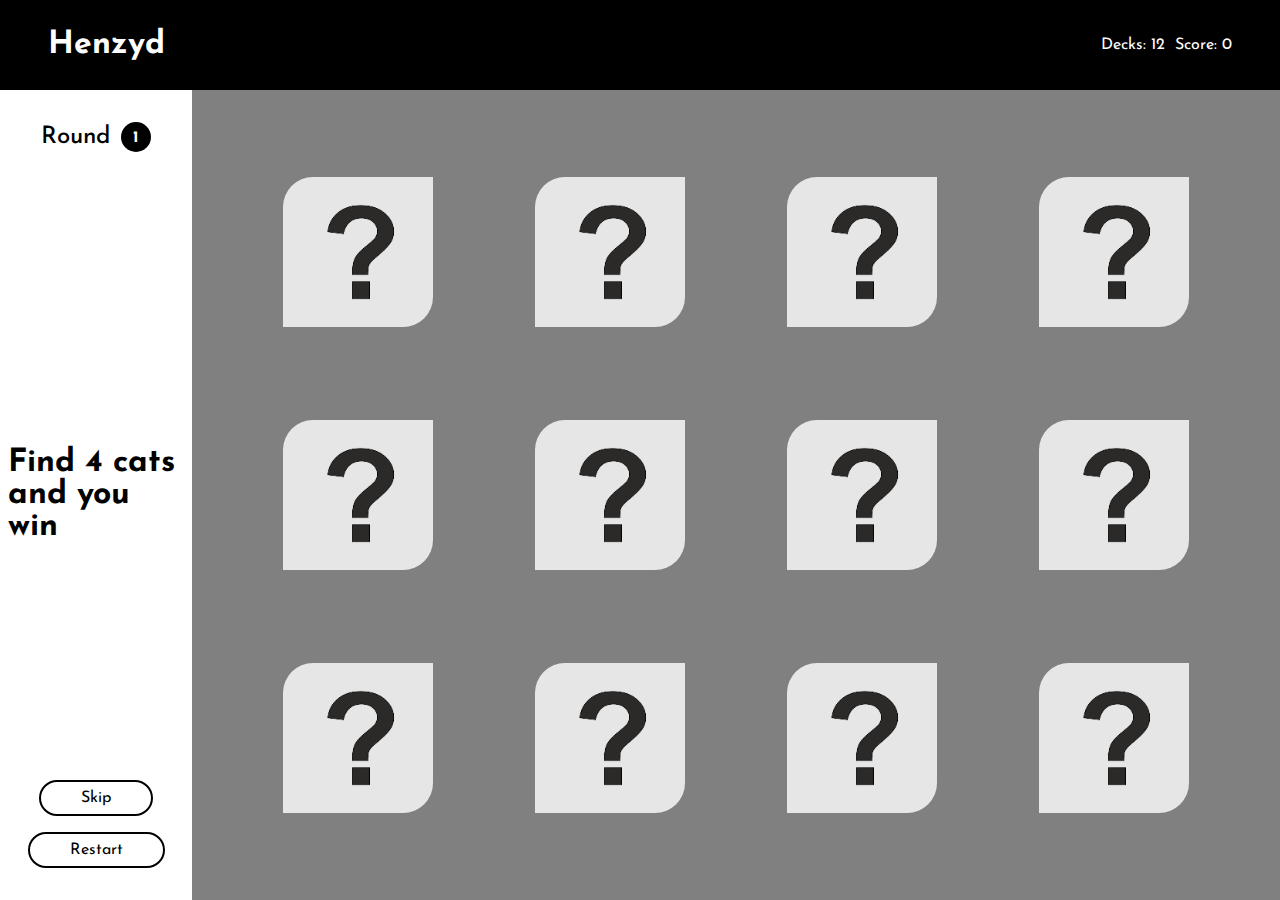
<file: index.html>
<!DOCTYPE html>
<html lang="en">
  <head>
    <meta charset="UTF-8" />
    <meta http-equiv="X-UA-Compatible" content="IE=edge" />
    <meta name="viewport" content="width=device-width, initial-scale=1.0" />
    <title>Document</title>
    <link rel="stylesheet" href="./style.css" />
  </head>
  <body onload="pageLoaded()">
    <div class="header">
      <div class="name">
        <a href="https://github.com/henzyd?tab=repositories">Henzyd</a>
      </div>
      <div class="activity">
        <div class="deck">
          Decks:
          <span class="num-of-decks"></span>
        </div>
        <div class="score-area">
          Score:
          <span class="score"></span>
        </div>
      </div>
    </div>

    <div class="main">
      <aside>
        <div>
          <p>Round</p>
          <span class="rounds">1</span>
        </div>
        <div>
          <span class="skip">Skip</span>
          <span class="restart">Restart</span>
        </div>
        <h1>Find 4 cats and you win</h1>
      </aside>

      <main>
        <div class="pictures">
          <img src="" alt="" class="image-tag" />
        </div>
        <div class="pictures">
          <img src="" alt="" class="image-tag" />
        </div>
        <div class="pictures">
          <img src="" alt="" class="image-tag" />
        </div>
        <div class="pictures">
          <img src="" alt="" class="image-tag" />
        </div>
        <div class="pictures">
          <img src="" alt="" class="image-tag" />
        </div>
        <div class="pictures">
          <img src="" alt="" class="image-tag" />
        </div>
        <div class="pictures">
          <img src="" alt="" class="image-tag" />
        </div>
        <div class="pictures">
          <img src="" alt="" class="image-tag" />
        </div>
        <div class="pictures">
          <img src="" alt="" class="image-tag" />
        </div>
        <div class="pictures">
          <img src="" alt="" class="image-tag" />
        </div>
        <div class="pictures">
          <img src="" alt="" class="image-tag" />
        </div>
        <div class="pictures">
          <img src="" alt="" class="image-tag" />
        </div>

        <span class="middle won-the-game"></span>

        <span class="won-the-game">
          <p class="won-or-lost">You won the game</p>
          <button class="play-again" onclick="clickedPlayAgain()">
            play again
          </button>
        </span>
      </main>
    </div>
    <!-- Script Here -->
    <script src="./script.js"></script>
  </body>
</html>
</file>
<file: style.css>
@import url("https://fonts.googleapis.com/css2?family=Josefin+Sans:ital,wght@0,100;0,200;0,300;0,400;0,500;0,600;0,700;1,100;1,200;1,300;1,400;1,500;1,600;1,700&display=swap");

* {
  padding: 0;
  margin: 0;
  box-sizing: border-box;
  font-family: "Josefin Sans", sans-serif;
}

body {
  height: 100vh;
  width: 100%;
}

.header {
  background-color: #000;
  display: flex;
  align-items: center;
  justify-content: space-between;
  padding: 1.4rem 3rem;
  color: #fff;
  height: 10vh;
}

.header .name a {
  text-decoration: none;
  color: #fff;
  font-weight: 900;
  font-size: 32px;
}

.header .activity {
  display: flex;
  align-items: center;
  gap: 0.6rem;
}

.header .activity .deck {
  display: flex;
  align-self: center;
  gap: 5px;
}

.main {
  width: 100%;
  display: flex;
  align-items: center;
}

.main aside {
  width: 15%;
  padding: 2rem;
  height: 90vh;
  display: flex;
  flex-direction: column;
  align-items: center;
  justify-content: space-between;
  position: relative;
}

.main aside div:nth-child(1) {
  display: flex;
  flex-direction: row;
  gap: 0.7rem;
  align-items: center;
}

.main aside div:nth-child(1) p {
  font-size: 24px;
  font-weight: 500;
}

.main aside div:nth-child(1) span {
  background-color: #000;
  width: 30px;
  height: 30px;
  color: white;
  padding: 10px 0.5rem 0.5rem;
  border-radius: 50%;
  font-weight: 900;
  display: flex;
  align-items: center;
  justify-content: center;
}

.main aside div:nth-child(2) {
  display: flex;
  flex-direction: column;
  gap: 1rem;
  /* padding-bottom: 4rem; */
  /* padding-top: rem; */
}

.main aside div:nth-child(2) span {
  border-radius: 3rem;
  border: 2px solid black;
  padding: 0.5rem 2.5rem;
  align-self: center;
  cursor: pointer;
}

.main aside h1 {
  position: absolute;
  padding: 0.5rem;
  top: 50%;
  transform: translateY(-50%);
}

.main main {
  width: 90%;
  height: 90vh;
  display: grid;
  place-content: center;
  grid-template-columns: repeat(4, 1fr);
  grid-template-rows: repeat(3, 1fr);
  background-color: grey;
  padding: 3rem;
  gap: 1rem;
  justify-items: center;
  align-items: center;
  position: relative;
}

.main main > div {
  background-color: rgb(230, 230, 230);
  /* background-color: red; */
  aspect-ratio: 1;
  width: 150px;
  border-top-left-radius: 30px;
  border-bottom-right-radius: 30px;
  display: flex;
  align-items: center;
  justify-content: center;
  cursor: pointer;
}

.main main > div img {
  width: 100%;
  height: 100%;
  object-fit: cover;
  cursor: pointer;
}

.main main .won-the-game {
  display: flex;
  align-items: center;
  justify-content: center;
  position: absolute;
  flex-direction: column;
  top: 50%;
  transform: translateY(-50%);
  background-color: #fff;
  padding: 3rem;
  gap: 15px;
  z-index: -1;
}

.main main .middle {
  background-color: #00000054;
  width: 100%;
  height: 100%;
}

.main main span:last-child {
  border-radius: 16px;
}

.main main span:last-child p {
  font-size: 28px;
  font-weight: 600;
}

.main main span:last-child button {
  padding: 5px;
  border-radius: 4px;
  background-color: #000;
  font-size: 18px;
  cursor: pointer;
  color: #fff;
  border: none;
}

/* .main main > div img:nth-child(2) {
    background-color: rgb(230, 230, 230);
    object-fit: cover;
} */
</file>
